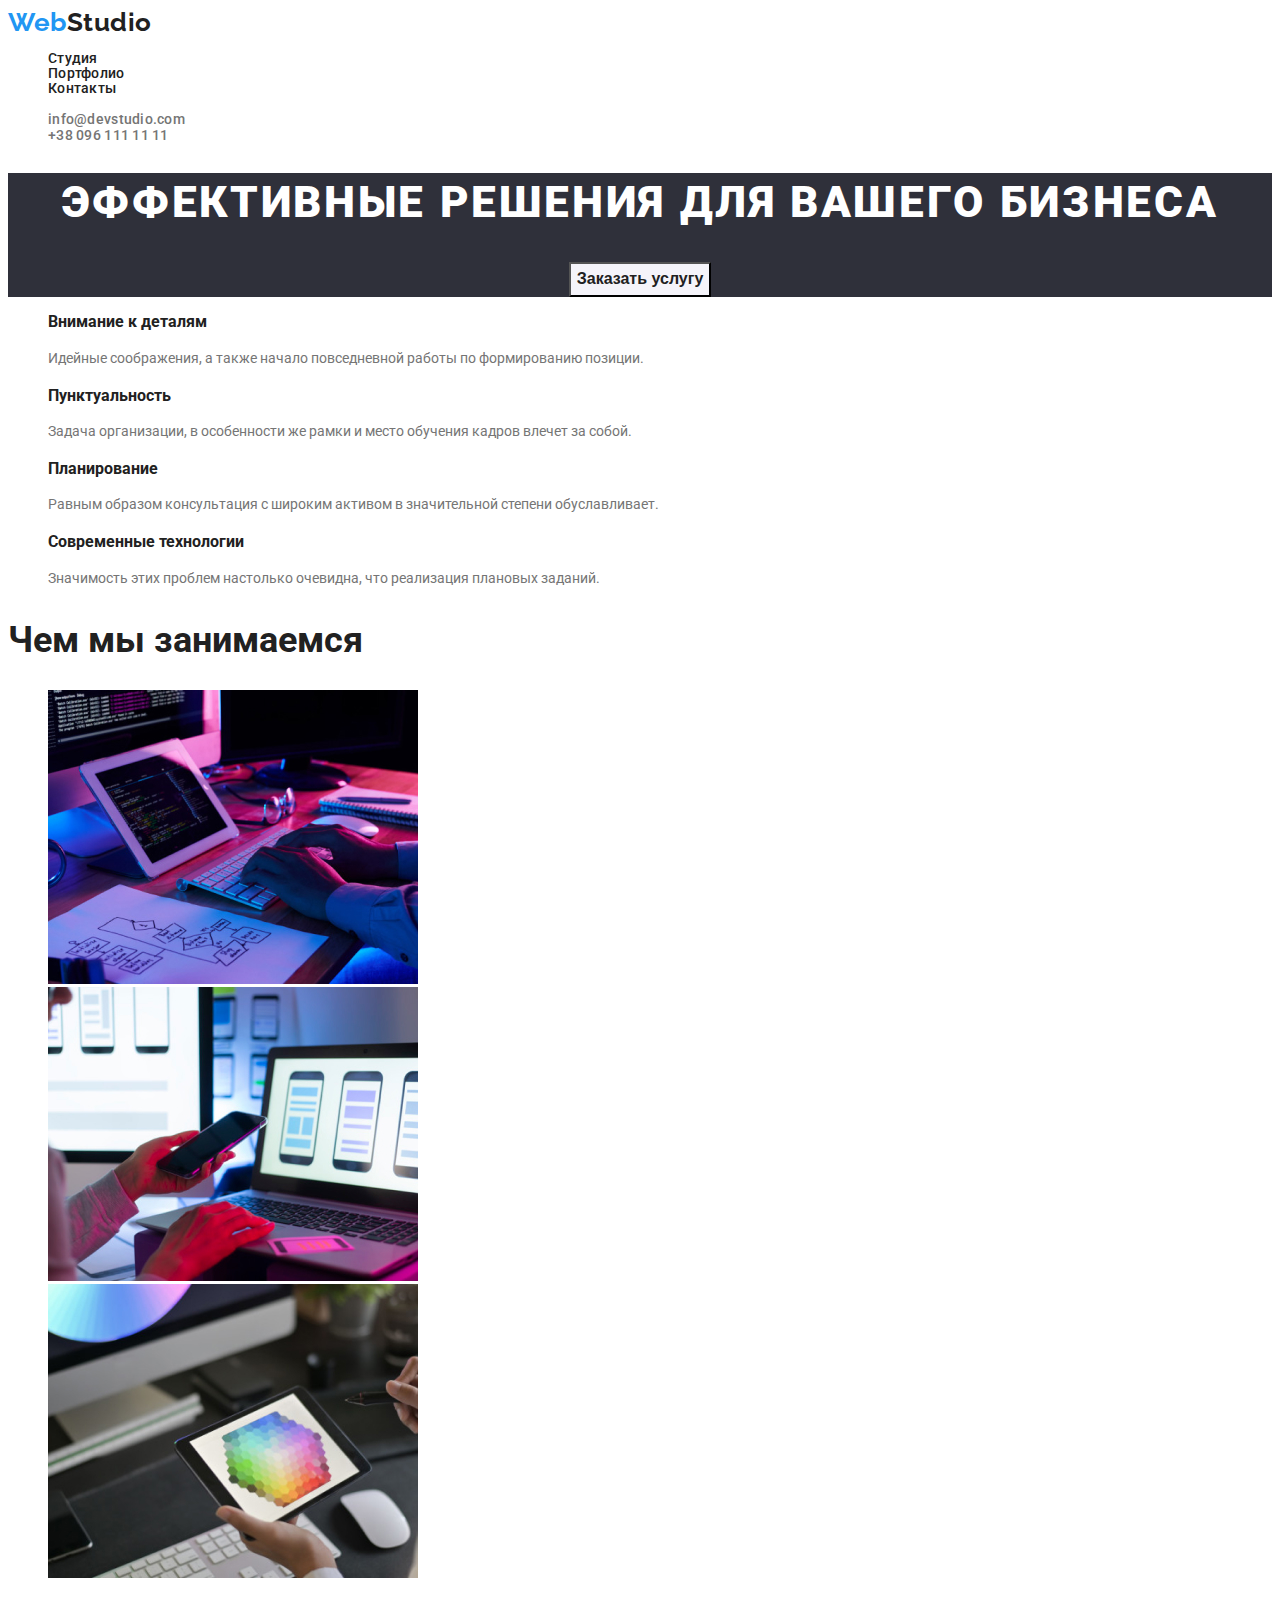
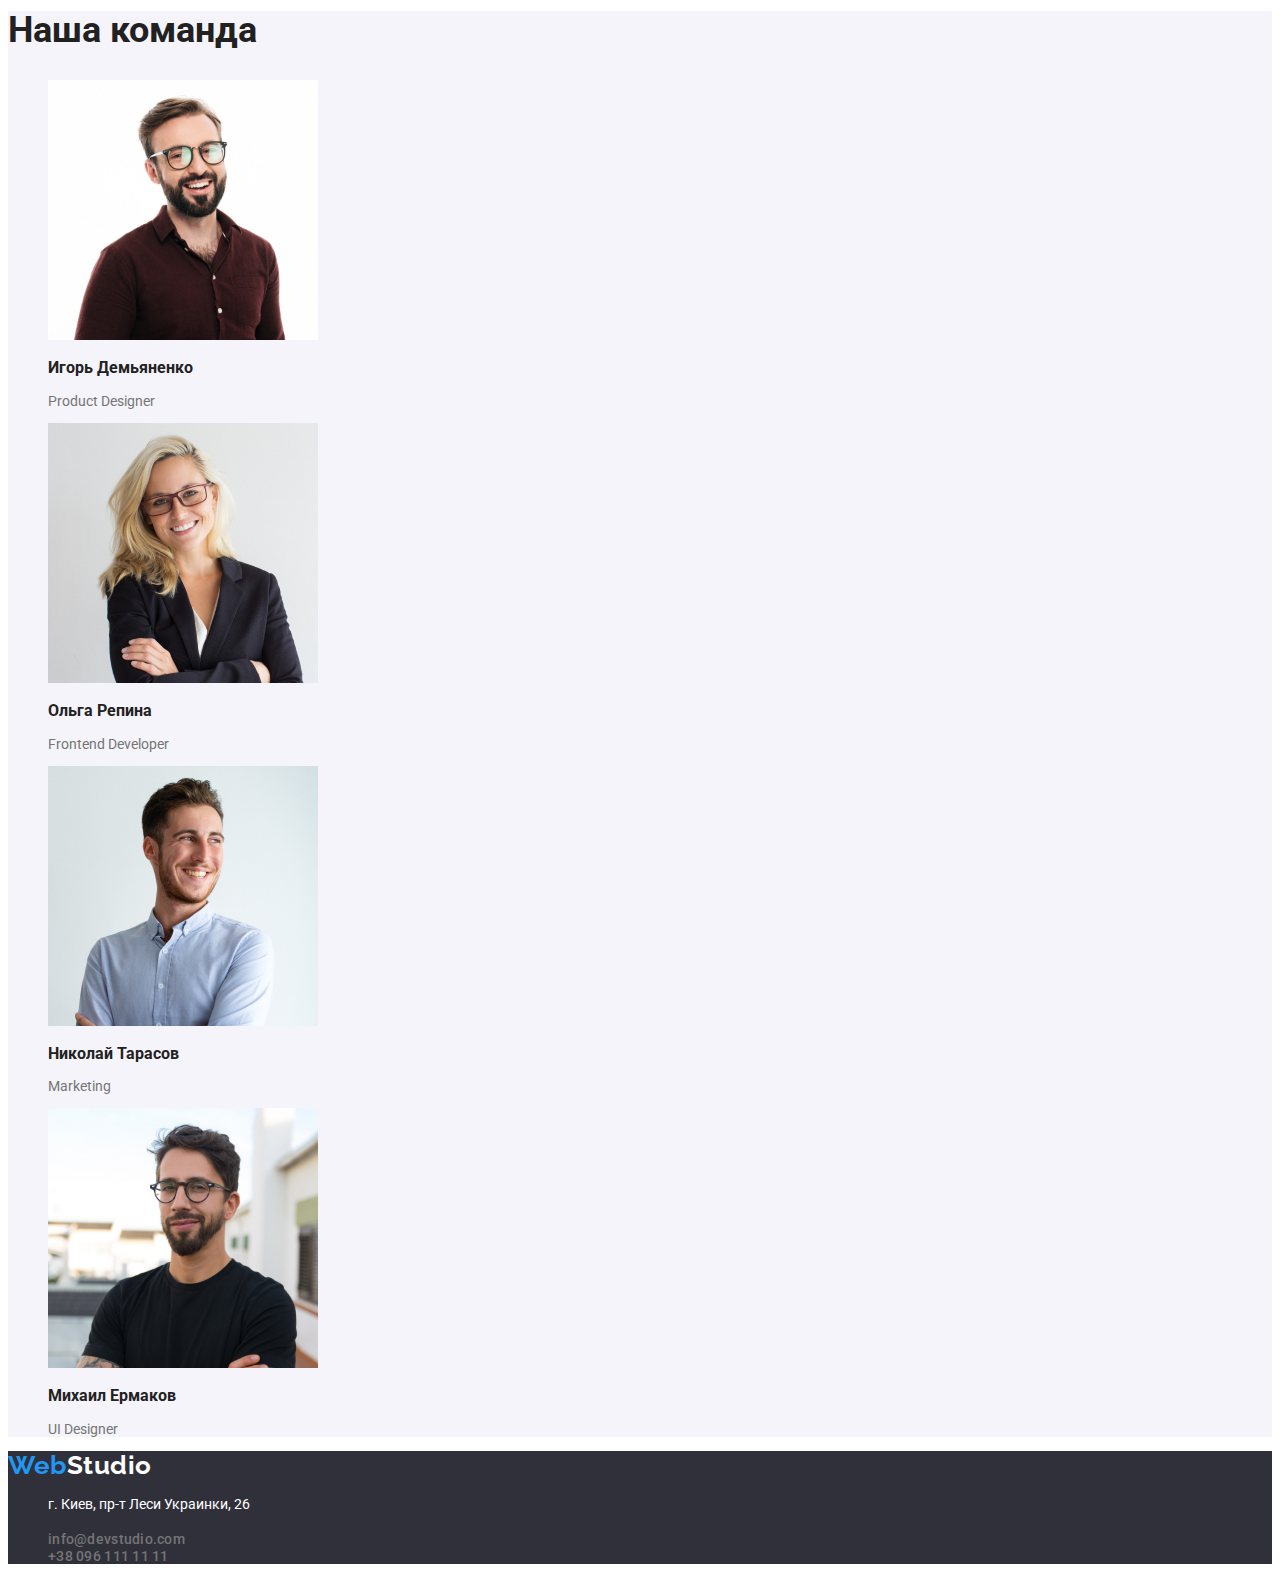
<file: index.html>
<!DOCTYPE html>
    <html lang="ru">
    <head>
        <meta charset="UTF-8">
        <meta http-equiv="X-UA-Compatible" content="IE=edge">
        <meta name="viewport" content="width=device-width, initial-scale=1.0">
        <title>HOMEWORK2</title>
        <link href="https://fonts.googleapis.com/css2?family=Raleway:wght@700&family=Roboto:wght@400;500;700;900&display=swap" 
        rel="stylesheet">
        <link rel="stylesheet" href="css/styles.css">


    </head>

    <body>
    <header>
        <nav>
        <a href="" class="logo"><span class="letter">Web</span><span>Studio</span></a>
        <ul class="nav-list">
            <li><a href="" class="link current">Студия</a></li>
            <li><a href="./portfolio.html" class="link current">Портфолио</a></li>
            <li><a href="" class="link current">Контакты</a></li>
        </ul>
        </nav>  
            <ul>
            <li><a href="mailto:info@devstudio.com" class="comunication">info@devstudio.com</a></li>
            <li><a href="tel:+380961111111" class="comunication">+38 096 111 11 11</a></li>
    </ul>
    </header>   
    <main>
    <!-- cекция hero -->
        <section class="hero">
            <h1 class="main-header">Эффективные решения для вашего бизнеса</h1>
            <button type="button" class="btn-links">Заказать услугу </button>
        </section>
        <!-- cекция 2 -->
        <section class="structure-company">
            <h2 hidden>Механика и структура работы</h2>
            <ul class="advantage">
                <li>
                    <h3 class="tools">Внимание к деталям</h3>
                    <p>Идейные соображения, а также начало повседневной работы по формированию позиции.</p>
                </li>
                <li>
                    <h3 class="tools">Пунктуальность</h3>
                    <p>Задача организации, в особенности же рамки и место обучения кадров влечет за собой.</p>
                </li>
                <li>
                    <h3 class="tools">Планирование</h3>
                    <p>Равным образом консультация с широким активом в значительной степени обуславливает.</p>
                </li>
                <li>
                    <h3 class="tools">Современные технологии</h3>
                    <p>Значимость этих проблем настолько очевидна, что реализация плановых заданий.</p>
                </li>
            </ul>
        </section>
<!-- секция 3 -->
        <section class="structure-company">
            <h2 class="description">Чем мы занимаемся</h2>
            <ul>
                <li><img src="images/img(1).jpg" alt="computer" width="370" height="294"></li>
                <li><img src="images/img(2).jpg" alt="phone" width="370" height="294"></li>
                <li><img src="images/img(3).jpg" alt="tablet" width="370" height="294"></li>
            </ul>
        </section>
    <!--cекция 4 -->
        <section class="team-dream">
            <h2 class="description">Наша команда</h2>
            <ul>
                <li> 
                <img src="images/proddesigner.jpg" alt="Product Designer" width="270" height="260">
                <h3 class="surname">Игорь Демьяненко</h3>
                <p>Product Designer</p>
            </li>
                </ul>
            <ul>
                <li>
                <img src="images/frontdev.jpg" alt="Frontend Developer" width="270" height="260">
                <h3 class="surname">Ольга Репина</h3>
                <p>Frontend Developer</p>
            </li>
            </ul>
            <ul>
                <li> 
                <img src="images/marketing.jpg" alt="Marketing" width="270" height="260">
                <h3 class="surname">Николай Тарасов</h3>
            <p>Marketing</p>
            </li>
            </ul>
            <ul>
            <li>
            <img src="images/uidesigner.jpg" alt="UI Designer" width="270" height="260">
        <h3 class="surname">Михаил Ермаков</h3>
        <p>UI Designer</p>
        </li> 
        </ul>
         </section>
        </main>
        
        <footer class="adress-details">
            <a href="#" class="logo"><span class="letter">Web</span><span class="color">Studio</span></a>
         <address>
            <ul>
           <li><p class="town-address">г. Киев, пр-т Леси Украинки, 26</p></li>
           <li><a href="mailto:info@devstudio.com" class="comunication">info@devstudio.com</a></li>
           <li><a href="tel:+380961111111" class="comunication">+38 096 111 11 11</a></li> 
        </ul>
        </address> 
    </footer>
        </body>
        </html>
</file>
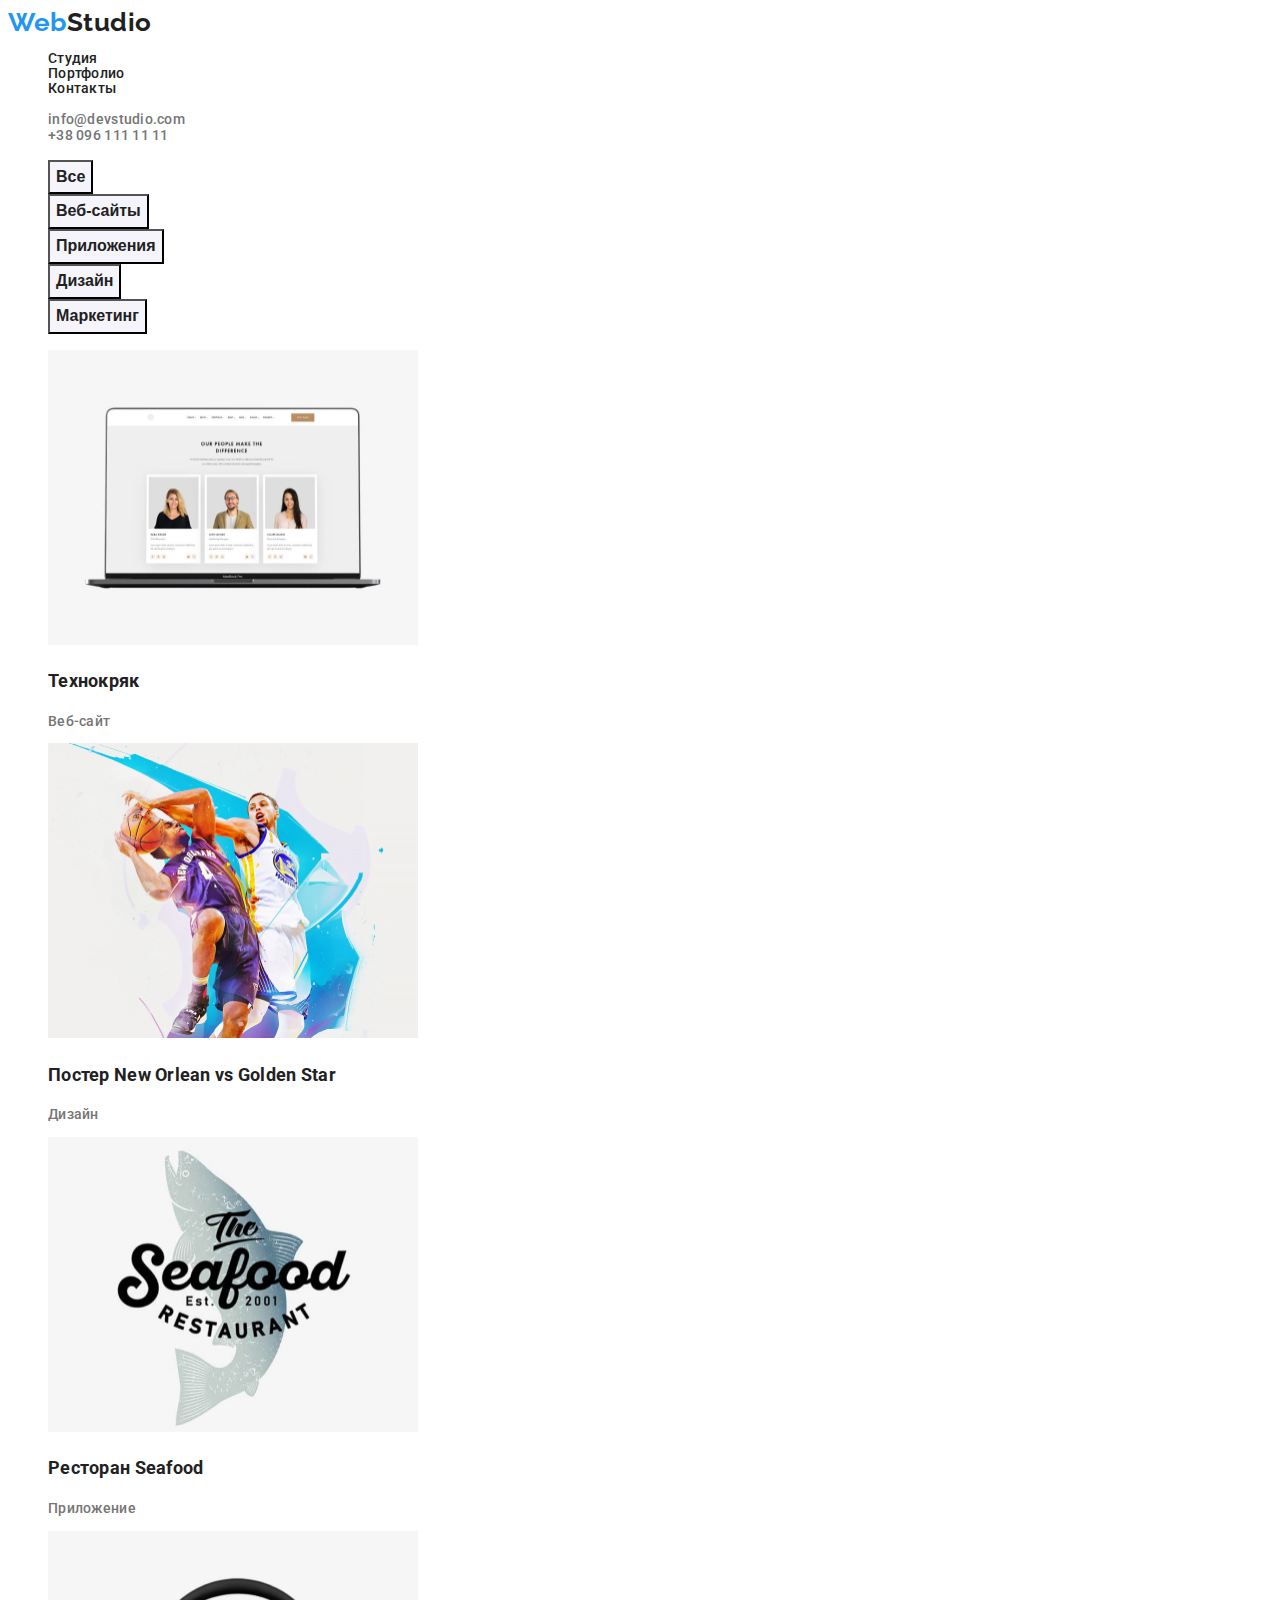
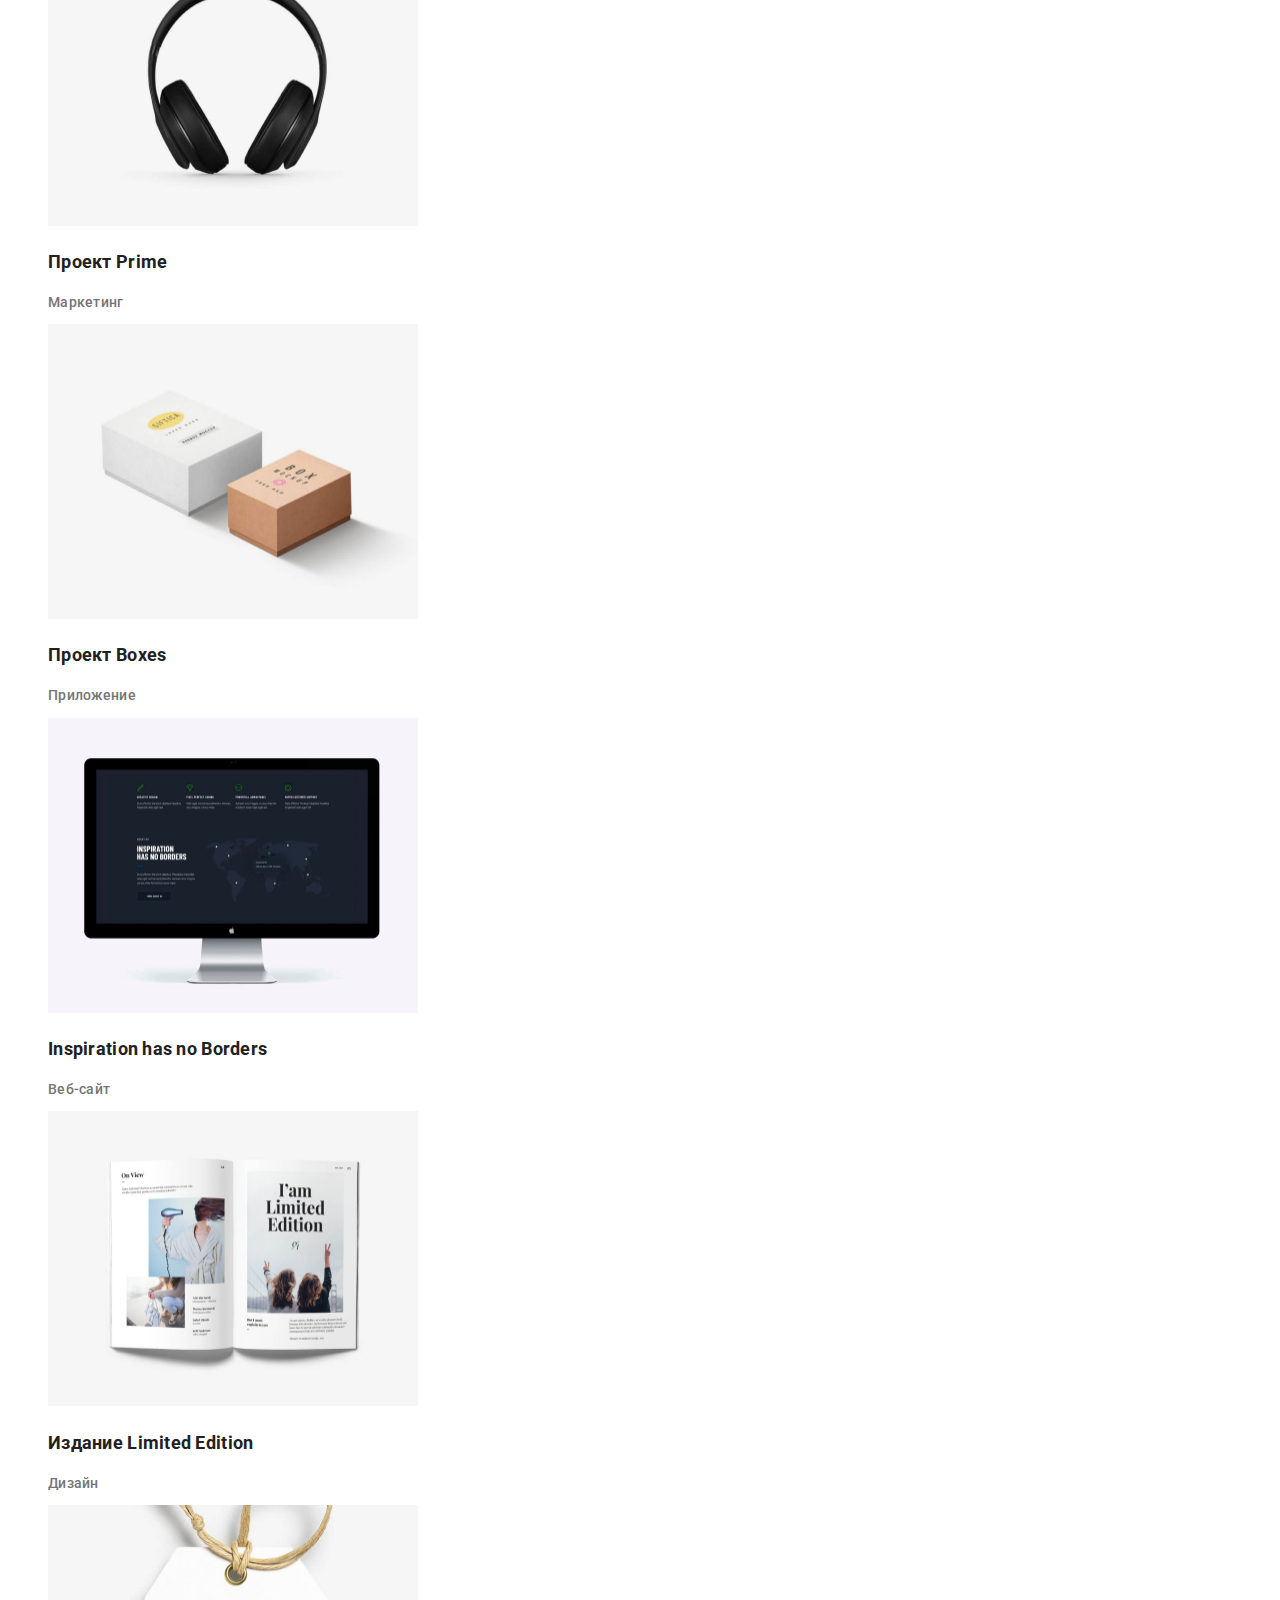
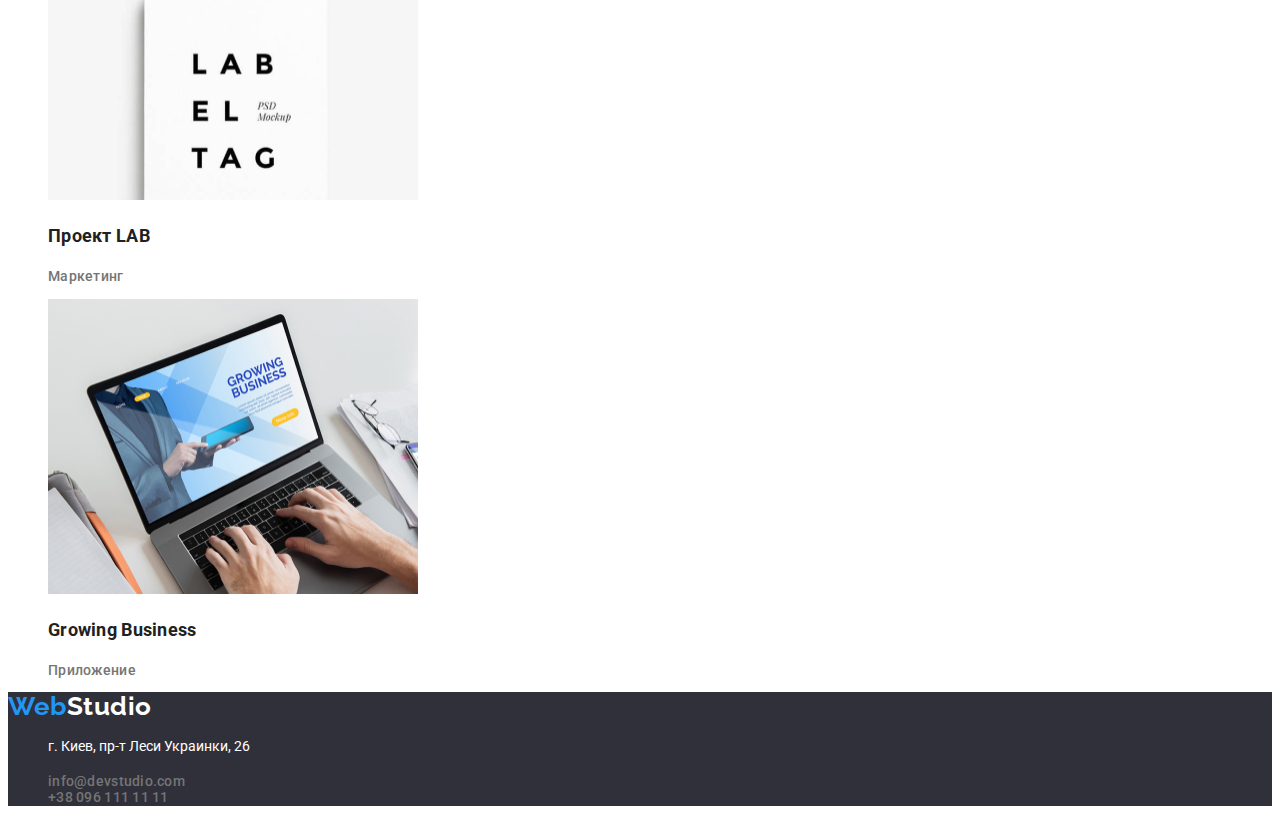
<file: portfolio.html>
<!DOCTYPE html>
<html lang="ru">
<head>
    <meta charset="UTF-8">
    <meta http-equiv="X-UA-Compatible" content="IE=edge">
    <meta name="viewport" content="width=device-width, initial-scale=1.0">
    <title>portfolio</title>
    <link href="https://fonts.googleapis.com/css2?family=Raleway:wght@700&family=Roboto:wght@400;500;700;900&display=swap" 
        rel="stylesheet">
        <link rel="stylesheet" href="css/styles.css">
</head>
<body>
    <header>
        <nav>
            <a href="#" class="logo"><span class="letter">Web</span><span>Studio</span></a>
            <ul class="nav-list">
                <li><a href="./index.html" class="link current">Студия</a></li>
                <li><a href="./portfolio.html" class="link current">Портфолио</a></li>
                <li><a href="" class="link current">Контакты</a></li>
            </ul>
            </nav>  
                <ul>
                <li><a href="mailto:info@devstudio.com" class="comunication">info@devstudio.com</a></li>
                <li><a href="tel:+380961111111" class="comunication">+38 096 111 11 11</a></li>
        </ul>  
    </header>
    <main>
<!--  карточки -->
<section>
    <h1 hidden>Портфолио вторая страница</h1>  
        <ul class="social-links">
        <li><button type="button" class="link">Все</button></li>
        <li><button type="button" class="link">Веб-сайты</button></li>
        <li><button type="button" class="link">Приложения</button></li>
        <li><button type="button" class="link">Дизайн</button></li>
        <li><button type="button" class="link">Маркетинг</button></li>
    </ul>
    <ul>
        <li> 
        <a href=""><img src="images/portfolio-photos/website.jpg" alt="" width="370" height="295">
        <h2 class="header-size">Технокряк</h2>
        <p>Веб-сайт</p></a>
    </li>
        </ul>  
        <ul>
            <li> 
                <a href=""><img src="images/portfolio-photos/design.jpg" alt="" width="370" height="295">
            <h2 class="header-size">Постер New Orlean vs Golden Star</h2>
            <p>Дизайн</p></a>
        </li>
            </ul>  
            <ul>
                <li> 
                    <a href=""><img src="images/portfolio-photos/restaurant.jpg" alt="" width="370" height="295">
                <h2 class="header-size">Ресторан Seafood</h2>
                <p>Приложение</p></a>
            </li>
                </ul>  
                <ul>
                    <li> 
                        <a href=""><img src="images/portfolio-photos/marketproject.jpg" alt="" width="370" height="295">
                    <h2 class="header-size">Проект Prime</h2>
                    <p>Маркетинг</p></a>
                
                </li>
                    </ul>  
                    <ul>
                        <li> 
                            <a href=""><img src="images/portfolio-photos/application.jpg" alt="" width="370" height="295">
                        <h2 class="header-size"> Проект Boxes</h2>
                        <p>Приложение</p></a>
                    </li>
                        </ul>  
                        <ul>
                            <li> 
                                <a href=""><img src="images/portfolio-photos/desktop.jpg" alt="" width="370" height="295">
                            <h2 class="header-size">Inspiration has no Borders</h2>
                            <p>Веб-сайт</p></a>
                        </li>
                            </ul>  
                            <ul>
                                <li> 
                                    <a href=""><img src="images/portfolio-photos/jurnal.jpg" alt="" width="370" height="295">
                                <h2 class="header-size">Издание Limited Edition</h2>
                                <p>Дизайн</p></a>
                            </li>
                                </ul>  
                                <ul>
                                    <li> 
                                        <a href=""><img src="images/portfolio-photos/labproject.jpg" alt="" width="370" height="295">
                                    <h2 class="header-size">Проект LAB</h2>
                                    <p>Маркетинг</p></a>
                                </li>
                                    </ul>  
                                    <ul>
                                        <li> 
                                            <a href=""><img src="images/portfolio-photos/noteonlaptop.jpg" alt="" width="370" height="295">
                                        <h2 class="header-size">Growing Business</h2>
                                        <p>Приложение</p></a>
                                    </li>
                                        </ul>  
</section>
 </main>
        <footer class="adress-details">
            <a href="#" class="logo"><span class="letter">Web</span><span class="color">Studio</span></a>
         <address>
            <ul>
           <li><p class="town-address">г. Киев, пр-т Леси Украинки, 26</p></li>
           <li><a href="mailto:info@devstudio.com" class="comunication">info@devstudio.com</a></li>
           <li><a href="tel:+380961111111" class="comunication">+38 096 111 11 11</a></li> 
        </ul>
        </address> 
    </footer>
</body>
</html>
</file>
<file: css/styles.css>
:root{
--primary-text-color:#757575;
--title-text-color:#212121;
--accent-color:#2196F3;
--accent-color-second:#fff;
--accent-bgc-hero:#2F303A;
--accent-bgc-folio:#F5F4FA;

}

body{
    font-family:Roboto,sans-serif;
    font-size:14px;
    color:var(--primary-text-color);
    text-decoration:none;
  }
/* Класы чтобы убрать точки списка */
ul,li{
  list-style-type: none;
  }


  .logo {
    font-family: Raleway,sans-serif;
    font-weight: 700;
    font-size: 26px;
    line-height: 1.1;
    color:var(--title-text-color);
    text-decoration: none;
  } 

.logo:hover,
.logo:focus
{
    color:var(--accent-color);  
}

  .letter{
      color:var(--accent-color);
  }

  .nav-list{
  color:var(--accent-color);
  font-size: 14px;
  line-height: 1.1;
  text-decoration: none;
  color:var(--primary-text-color);
  font-weight:500;
  font-size: 14px;
  line-height: 1.1;
  letter-spacing: 0.02em;
  }

  .nav-list .link.current{
  
  color: var(--title-text-color);
  }


  .nav-list .link:hover,
  .nav-list .link:focus
  {  
    color: var(--title-text-color);
    color:var(--accent-color);
    
  }

  /* активная ссылка при переходе на другую страницу*/

  
  /* интерактивные ссылки емейл и номер телефона */
  a {
    font-size: 14px;
    line-height: 1.1;
    text-decoration: none;
    color:var(--primary-text-color);
    font-weight: 500;
    font-size: 14px;
    line-height: 1.1;
    letter-spacing: 0.02em;
     font-style: normal;
  }

.comunication:hover,
.comunication:focus
{
color:var(--accent-color);
}

  /* section hero */
  .hero{
    background-color:var(--accent-bgc-hero);
    text-align:center;
  }

  .main-header{
  color: var(--accent-color-second);
  font-weight: 900;
  font-size: 44px;
  line-height: 1.36;
  letter-spacing: 0.06em;
  text-transform: uppercase;
  }

  /* кнопка */

button{
  color:var(--title-text-color);
  background: var(--accent-bgc-folio);
  font-weight: bold;
  font-size: 16px;
  line-height: 1.8;
  cursor: pointer;
}

.btn-links:hover
{
color: var(--accent-color-second);
background: var(--accent-color);
}


/* cекция 2 */

/* спрятаный заголовк */

#hidden{
  display: block;
}
  .advantage{
    font-size: 14px;
    line-height: 1.7;
  }

  .tools{
  font-size: 16px;
  line-height:1.1;
  color: var(--title-text-color);
  }

  .description {
color:var(--title-text-color);  
font-weight: bold;
font-size: 36px;
line-height: 1.1;
  }
  
 .team-dream{
background-color:var(--accent-bgc-folio);
 } 

.surname {
  font-size: 16px;
  line-height:1.1;
  color: var(--title-text-color);
}

.adress-details{
  background-color:var(--accent-bgc-hero);
  
}
.town-address{
  font-size: 14px;
  line-height: 1.7;
  color:var(--accent-color-second);
  font-style: normal; 
}



.color{
  color:var(--accent-color-second)
}

/* Страница портфолио */

/*  cекция кнопок для навигации  */

.social-links {
  font-size: 16px;
  line-height: 26px;
  color:var(--primary-text-color);
 
  }

 .social-links .link:hover,
 .social-links .link:focus
{
color:var(--accent-color-second);
background-color:var(--accent-color);
}

/* секция карточек */

.header-size{
  font-size: 18px;
  line-height:2;
  color: var(--title-text-color);
}
</file>
